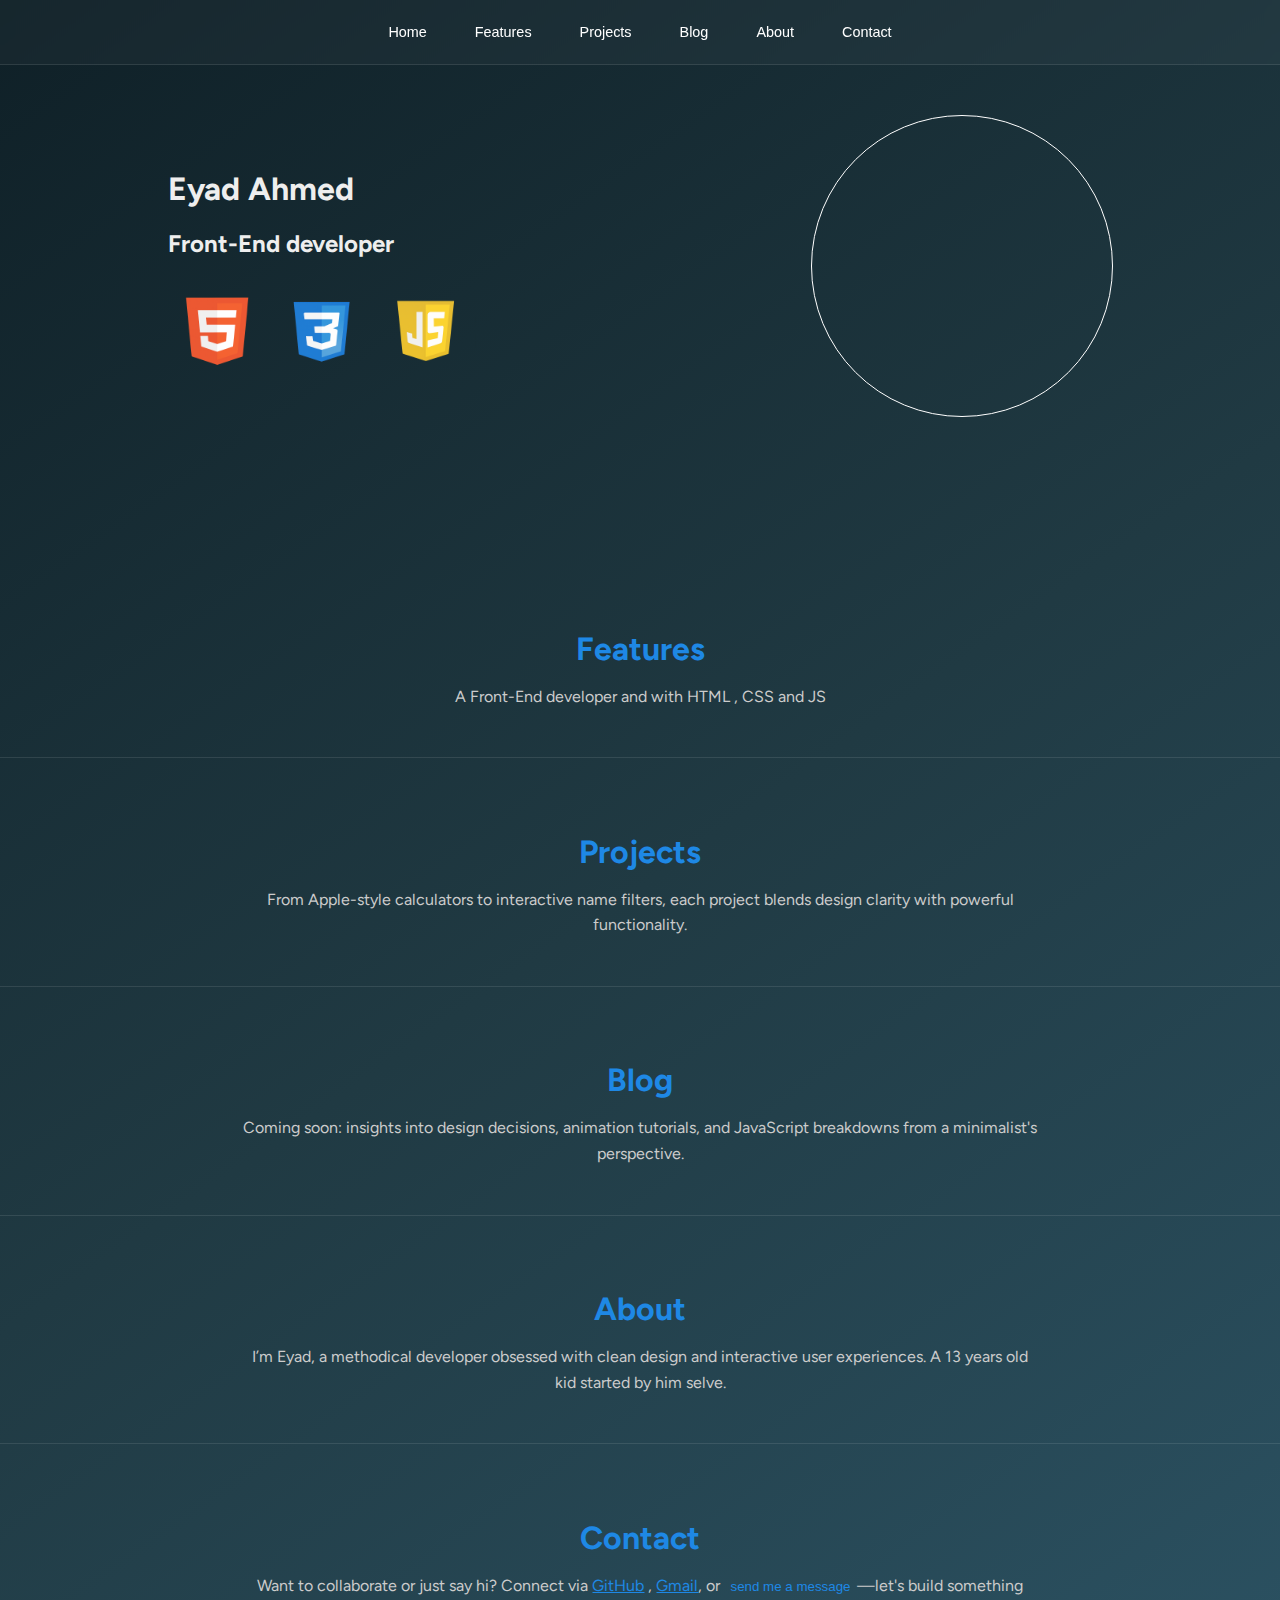
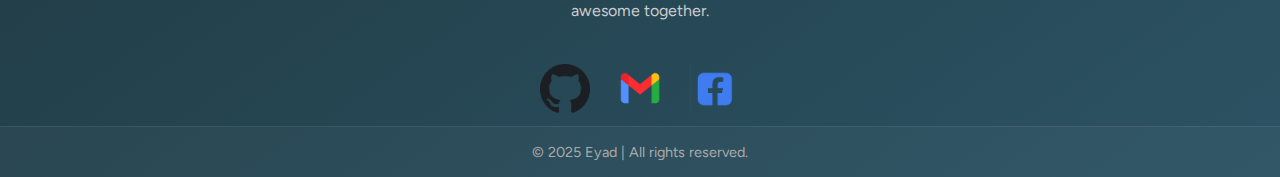
<file: index.html>
<!DOCTYPE html>
<html lang="en">
<head>
  <meta charset="UTF-8" />
  <meta name="viewport" content="width=device-width, initial-scale=1.0" />
  <title>Eyad Ahmed | Front-End Developer</title>
  <link href="https://fonts.googleapis.com/css2?family=Figtree:wght@400;600&display=swap" rel="stylesheet" />
  <link rel="stylesheet" href="style.css">
</head>
<body>
  <nav>
    <button onclick="scrollToSection('home')">Home</button>
    <button onclick="scrollToSection('features')">Features</button>
    <button onclick="scrollToSection('projects')">Projects</button>
    <button onclick="scrollToSection('blog')">Blog</button>
    <button onclick="scrollToSection('about')">About</button>
    <button onclick="scrollToSection('contact')">Contact</button>
  </nav>
  <header>
    <!-- hamburger -->
    <input id="checkbox" type="checkbox">
    <label class="toggle" for="checkbox">
        <div id="bar1" class="bars"></div>
        <div id="bar2" class="bars"></div>
        <div id="bar3" class="bars"></div>
    </label>

    <section id="home">
      <div id="bigOne">
        <div id="identefier">
          <h1>Eyad Ahmed</h1>
          <h2>Front-End developer</h2>
          <div>
            <img src="html.png" alt="" width="100px">
            <img src="css.png" alt="" width="100px">
            <img src="js.png" alt="" width="100px">
          </div>
        </div>
        <img alt="img">
      </div>
    </section>
  </header>

  <button id="scroller"><div></div></button>

  <section id="features">
    <h2>Features</h2>
    <p>A Front-End developer and with HTML , CSS and JS</p>
  </section>

  <section id="projects">
    <h2>Projects</h2>
    <p>From Apple-style calculators to interactive name filters, each project blends design clarity with powerful functionality.</p>
  </section>

  <section id="blog">
    <h2>Blog</h2>
    <p>Coming soon: insights into design decisions, animation tutorials, and JavaScript breakdowns from a minimalist's perspective.</p>
  </section>

  <section id="about">
    <h2>About</h2>
    <p>I’m Eyad, a methodical developer obsessed with clean design and interactive user experiences. A 13 years old kid started by him selve.</p>
  </section>
  
  <section id="contact">
    <h2>Contact</h2>
    <p>Want to collaborate or just say hi? Connect via <a href="https://github.com" style="color: #1e88e5;">GitHub</a> , <a href="https://gmail.com" style="color: #1e88e5;cursor: pointer;">Gmail</a>, or <button id="openContactionForm" style="color: #1e88e5;background-color: transparent;border: none;cursor: pointer;">send me a message</button>—let's build something awesome together.</p>
    <form class="removed">
      <label for="emailContaction">Email</label>
      <input type="email" name="email" id="emailContaction" placeholder="Enter your email">
      <label for="phoneContaction">Phone</label>
      <input type="number" name="phone" id="phoneContaction"placeholder="Enter your phone">
      <label for="textContaction">Feedback</label>
      <div>
        <input type="text" name="text" id="textContaction"placeholder="Enter your feedback">
        <p class="removed"></p>
        </div>
      <input type="submit" name="submit" id="submitBtn">
    </form>
    <div id="contactProgs">
      <a href="https://github.com/eyadahmed1-eltomy" target="_blank"><img src="github.png" alt="GitHub" width="50px"></a>
      <a href="https://gmail.com" target="_blank"><img src="gmail.png" alt="Gmail" width="50px"></a>
      <a href="https://facebook.com" target="_blank"><img src="facebook.png" alt="Facebook" width="50px"></a>
    </div>
  </section>

  <footer>
    &copy; 2025 Eyad | All rights reserved.
  </footer>

  <script src="js.js"></script>
</body>

</html>
</file>
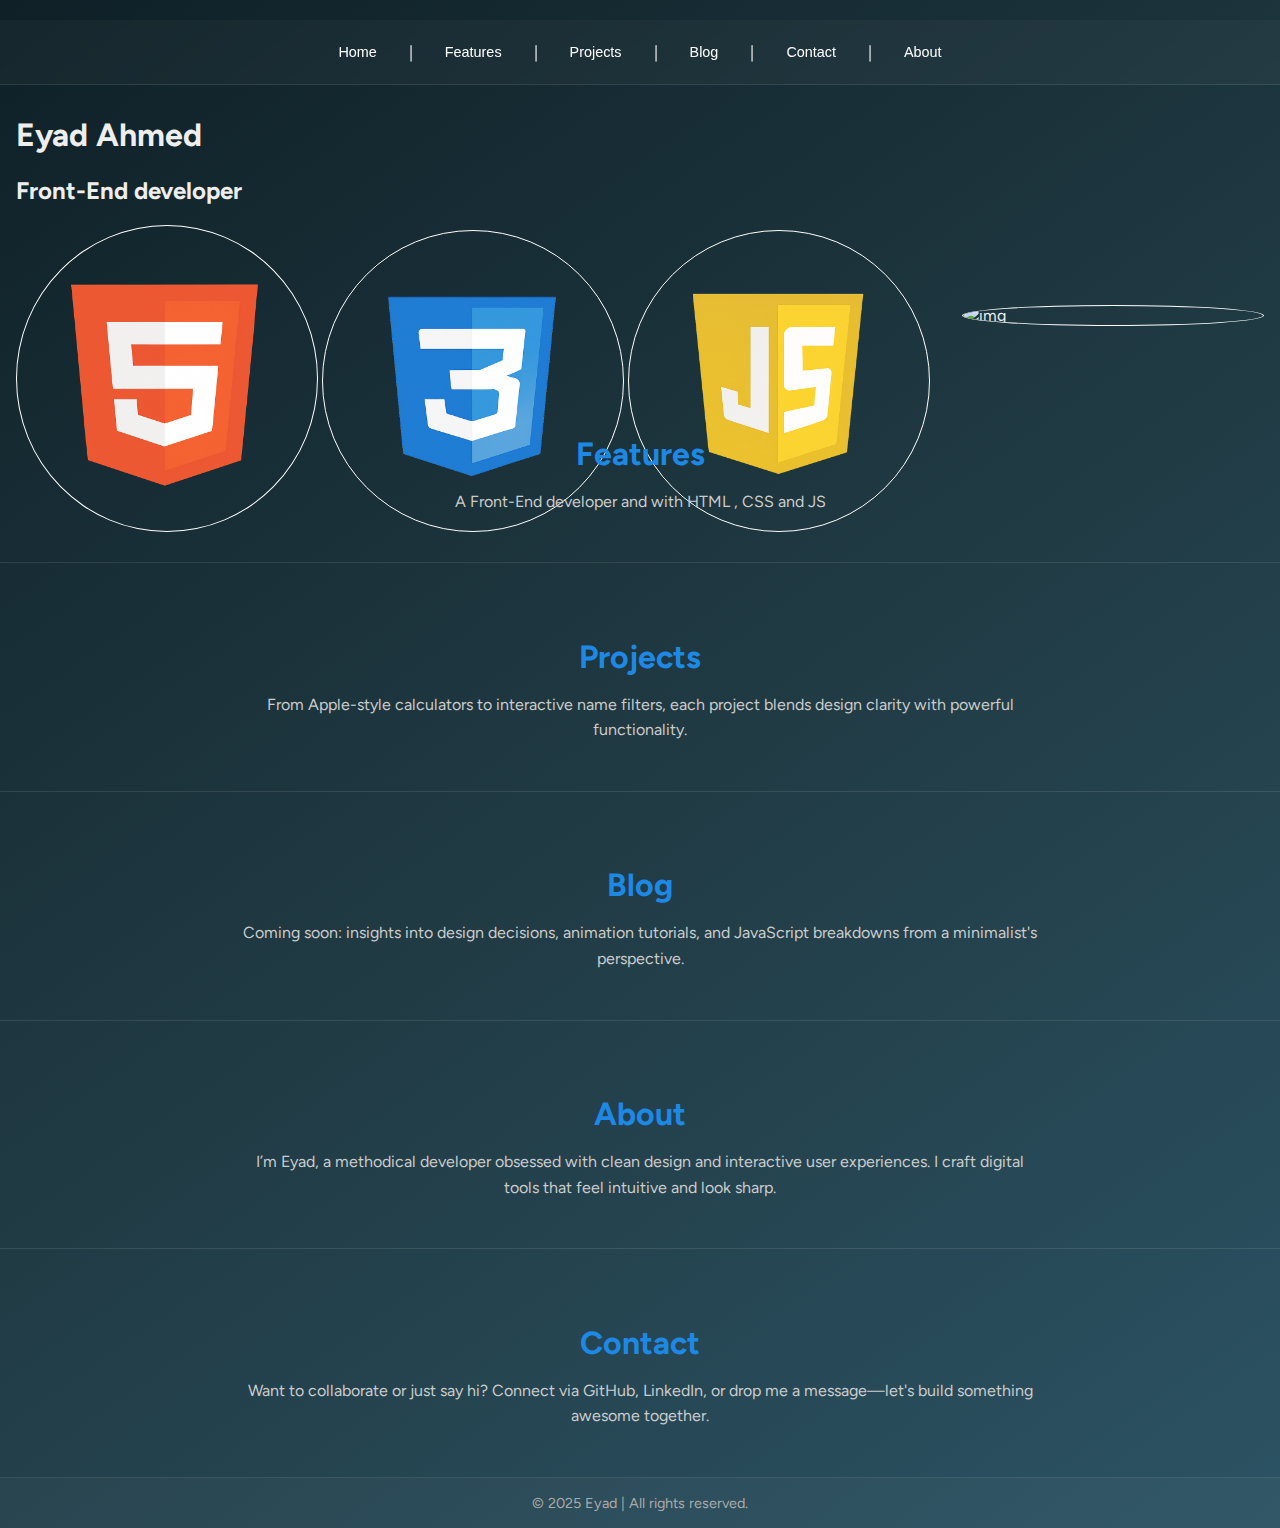
<file: send.html>
<!DOCTYPE html>
<html lang="en">
<head>
	<meta charset="UTF-8" />
	<meta name="viewport" content="width=device-width, initial-scale=1.0" />
	<title>Eyad Ahmed | Front-End Developer</title>
	<link href="https://fonts.googleapis.com/css2?family=Figtree:wght@400;600&display=swap" rel="stylesheet" />
	<!-- <link rel="stylesheet" href="style.css"> -->
	<style>
		html {
			scroll-behavior: smooth;
		}

		body {
			font-family: 'Figtree', sans-serif;
			background: linear-gradient(145deg, #0f2027, #203a43, #2c5364);
			color: #eee;
			margin: 0;
		}

		#son {
			border: 4px solid white;
			border-bottom: none;
			border-right: none;
			width: 10px;
			height: 10px;
			transform: rotate(45deg);
			-webkit-transform: rotate(45deg);
			-moz-transform: rotate(45deg);
			-ms-transform: rotate(45deg);
			-o-transform: rotate(45deg);
		}

		header {
			height: 300px;
			display: flex;
			flex-direction: column;
			padding: 20px 0;
			margin-bottom: 20px;
		}

		#bigOne {
			display: flex;
			justify-content: space-around;
			align-items: center;
			padding: 10px 0;
		}

		img {
			border-radius: 50%;
			-webkit-border-radius: 50%;
			-moz-border-radius: 50%;
			-ms-border-radius: 50%;
			-o-border-radius: 50%;
			width: 300px;
			border: 1.3px solid white;
		}

		img:hover {
			transform: scale(1.04);
			-webkit-transform: scale(1.04);
			-moz-transform: scale(1.04);
			-ms-transform: scale(1.04);
			-o-transform: scale(1.04);
			transition: all 0.3s ease-out;
			-webkit-transition: all 0.3s ease-out;
			-moz-transition: all 0.3s ease-out;
			-ms-transition: all 0.3s ease-out;
			-o-transition: all 0.3s ease-out;
			border-radius: 20px;
			-webkit-border-radius: 20px;
			-moz-border-radius: 20px;
			-ms-border-radius: 20px;
			-o-border-radius: 20px;
		}

		nav {
			display: flex;
			justify-content: center;
			align-items: center;
			gap: 1rem;
			padding: 1rem;
			background: rgba(255, 255, 255, 0.03);
			border-bottom: 1px solid rgba(255, 255, 255, 0.1);
			backdrop-filter: blur(6px);
		}

		nav button {
			background-color: transparent;
			border: none;
			padding: 0.5rem 1rem;
			border-radius: 8px;
			color: white;
			cursor: pointer;
			font-size: 0.9rem;
			transition: background-color 0.3s;
		}

		nav button:hover {
			background-color: #1e88e5;
		}

		section:not(section#home) {
			padding: 3rem 1.5rem;
			border-bottom: 1px solid rgba(255, 255, 255, 0.1);
		}

		section:not(section#home) h2 {
			font-size: 2rem;
			margin-bottom: 1rem;
			color: #1e88e5;
			text-align: center;
		}

		section:not(section#home) p {
			max-width: 800px;
			margin: 0 auto;
			font-size: 1rem;
			line-height: 1.6;
			text-align: center;
			color: #ccc;
		}

		footer {
			text-align: center;
			padding: 1rem;
			font-size: 0.9rem;
			color: #aaa;
			background-color: rgba(255, 255, 255, 0.03);
		}

	</style>
</head>
<body>
  <header>
    <nav>
      <button onclick="scrollToSection('home')">Home</button> |
      <button onclick="scrollToSection('features')">Features</button> |
      <button onclick="scrollToSection('projects')">Projects</button> |
      <button onclick="scrollToSection('blog')">Blog</button> |
      <button onclick="scrollToSection('contact')">Contact</button> |
      <button onclick="scrollToSection('about')">About</button>
    </nav>
    <section id="home">
      <div id="bigOne">
        <div id="identefier">
          <h1>Eyad Ahmed</h1>
          <h2>Front-End developer</h2>
		  <div>
            <img src="html.png" alt="" width="100px">
            <img src="css.png" alt="" width="100px">
            <img src="js.png" alt="" width="100px">
          </div>
        </div>
        <img alt="img">
      </div>
    </section>
  </header>

  <button id="scroller"><div></div></button>

  <section id="features">
    <h2>Features</h2>
    <p>A Front-End developer and with HTML , CSS and JS</p>
  </section>

  <section id="projects">
    <h2>Projects</h2>
    <p>From Apple-style calculators to interactive name filters, each project blends design clarity with powerful functionality.</p>
  </section>

  <section id="blog">
    <h2>Blog</h2>
    <p>Coming soon: insights into design decisions, animation tutorials, and JavaScript breakdowns from a minimalist's perspective.</p>
  </section>

  <section id="about">
    <h2>About</h2>
    <p>I’m Eyad, a methodical developer obsessed with clean design and interactive user experiences. I craft digital tools that feel intuitive and look sharp.</p>
  </section>
  
  <section id="contact">
    <h2>Contact</h2>
    <p>Want to collaborate or just say hi? Connect via GitHub, LinkedIn, or drop me a message—let's build something awesome together.</p>
    <div id="contactProgs">
      <a href=""></a>
      <a href=""></a>
      <a href=""></a>
    </div>
  </section>

  <footer>
    &copy; 2025 Eyad | All rights reserved.
  </footer>

  <script>
		let scroller = document.getElementById("scroller");
		let son = scroller.children[0];

		function scrollToSection(id) {
			document.getElementById(id).scrollIntoView({ behavior: "smooth" });
		};

		setInterval(function() {if (window.scrollY >= 414) {
			scroller.style.cssText = `
				width: 50px;
				height: 50px;
				font-size: 33px;
				background-color: rgb(30, 136, 229);
				border-radius: 50%;
				display: flex;
				align-items: center;
				justify-content: center;
				border: none;
				color: white;
				position: fixed;
				right: 5px;
				bottom: 5px;
			`;
			scroller.addEventListener("click", function() {
				window.scrollTo(0,0)
			});
			son.id = "son";
		} else {
			scroller.style.cssText = `
				display: none;
			`;
			son.removeAttribute("id");
		}},1);
	</script>

</body>

</html>
</file>
<file: style.css>
html {
	scroll-behavior: smooth;
}

body {
	font-family: 'Figtree', sans-serif;
	background: linear-gradient(145deg, #0f2027, #203a43, #2c5364);
	color: #eee;
	margin: 0;
}

#son {
	border: 4px dotted white;
	border-bottom: none;
	border-right: none;
	width: 10px;
	height: 10px;
	transform: rotate(45deg);
	-webkit-transform: rotate(45deg);
	-moz-transform: rotate(45deg);
	-ms-transform: rotate(45deg);
	-o-transform: rotate(45deg);
}

#checkbox , .toggle {
	display: none;
}

header {
	height: 300px;
	display: flex;
	flex-direction: column;
	padding: 40px 0;
	margin-bottom: 110px;
}

#bigOne {
	display: flex;
	justify-content: space-around;
	align-items: center;
	padding: 10px 0;
}

#bigOne>img {
	border-radius: 50%;
	-webkit-border-radius: 50%;
	-moz-border-radius: 50%;
	-ms-border-radius: 50%;
	-o-border-radius: 50%;
	width: 300px;
	height: 300px;
	border: 1.3px solid white;
}

#bigOne>img:hover {
	transform: scale(1.04);
	-webkit-transform: scale(1.04);
	-moz-transform: scale(1.04);
	-ms-transform: scale(1.04);
	-o-transform: scale(1.04);
	border-radius: 20px;
	-webkit-border-radius: 20px;
	-moz-border-radius: 20px;
	-ms-border-radius: 20px;
	-o-border-radius: 20px;
	transition: all 0.3s ease-out;
	-webkit-transition: all 0.3s ease-out;
	-moz-transition: all 0.3s ease-out;
	-ms-transition: all 0.3s ease-out;
	-o-transition: all 0.3s ease-out;
}

nav {
	display: flex;
	justify-content: center;
	align-items: center;
	gap: 1rem;
	padding: 1rem;
	background: rgba(255, 255, 255, 0.03);
	border-bottom: 1px solid rgba(255, 255, 255, 0.1);
	backdrop-filter: blur(6px);
}

nav button {
	background-color: transparent;
	border: none;
	padding: 0.5rem 1rem;
	border-radius: 8px;
	color: white;
	cursor: pointer;
	font-size: 0.9rem;
	transition: background-color 0.3s;
}

nav button:hover {
	background-color: #1e88e5;
}

section:not(section#home) {
	padding: 3rem 1.5rem;
	border-bottom: 1px solid rgba(255, 255, 255, 0.1);
	display: flex;
    flex-direction: column;
    align-items: center;
}

section:not(section#home) h2 {
	font-size: 2rem;
	margin-bottom: 1rem;
	color: #1e88e5;
	text-align: center;
}

section:not(section#home) p {
	max-width: 800px;
	margin: 0 auto;
	font-size: 1rem;
	line-height: 1.6;
	text-align: center;
	color: #ccc;
}

#contactProgs {
	display: flex;
	width: 200px;
	justify-content: space-between;
	position: relative;
	top: 40px;
}

#contaction {
	display: flex;
	flex-direction: column;
	width: 390px;
	height: 390px;
	background: linear-gradient(145deg, #2c5364 , #203a43 , #0f2027);
	backdrop-filter: blur(6px);
	justify-content: space-around;
	align-items: center;
	border-radius: 20px;
	-webkit-border-radius: 20px;
	-moz-border-radius: 20px;
	-ms-border-radius: 20px;
	-o-border-radius: 20px;
	margin-top: 20px;
	padding: 20px 0;
}

#contaction input {
	border: none;
	background-color: transparent;
	outline: 1.3px solid white;
	color: white;
	border-radius: 10px;
	-webkit-border-radius: 10px;
	-moz-border-radius: 10px;
	-ms-border-radius: 10px;
	-o-border-radius: 10px;
	width: 320px;
	height: 35px;
}

#contaction div input:nth-last-of-type(1) {
	height: 90px;
	overflow: visible;
}

#contaction input::placeholder {
	color: rgba(200, 200, 200, 0.954);
	padding-left: 10px;
}

.removed {
	display: none;
}

footer {
	text-align: center;
	padding: 1rem;
	font-size: 0.9rem;
	color: #aaa;
	background-color: rgba(255, 255, 255, 0.03);
	
}




/* media */
/* mobile */
@media screen and (max-width:480px) {
	nav {
		display: none;
	}
	/* hamburger */ 
		#checkbox {
		display: none;
	}

	.toggle {
		position: relative;
		width: 40px;
		height: 40px;
		cursor: pointer;
		display: flex;
		flex-direction: column;
		align-items: center;
		justify-content: center;
		gap: 10px;
		transition-duration: .3s;
	}

	.bars {
		width: 100%;
		height: 4px;
		background-color: rgb(253, 255, 243);
		border-radius: 5px;
		transition-duration: .3s;
	}

	#checkbox:checked + .toggle #bar2 {
		transform: translateY(14px) rotate(60deg);
		margin-left: 0;
		transform-origin: right;
		transition-duration: .3s;
		z-index: 2;
	}

	#checkbox:checked + .toggle #bar1 {
		transform: translateY(28px) rotate(-60deg);
		transition-duration: .3s;
		transform-origin: left;
		z-index: 1;
	}

	#checkbox:checked + .toggle {
		transform: rotate(-90deg);
	}


}
</file>
